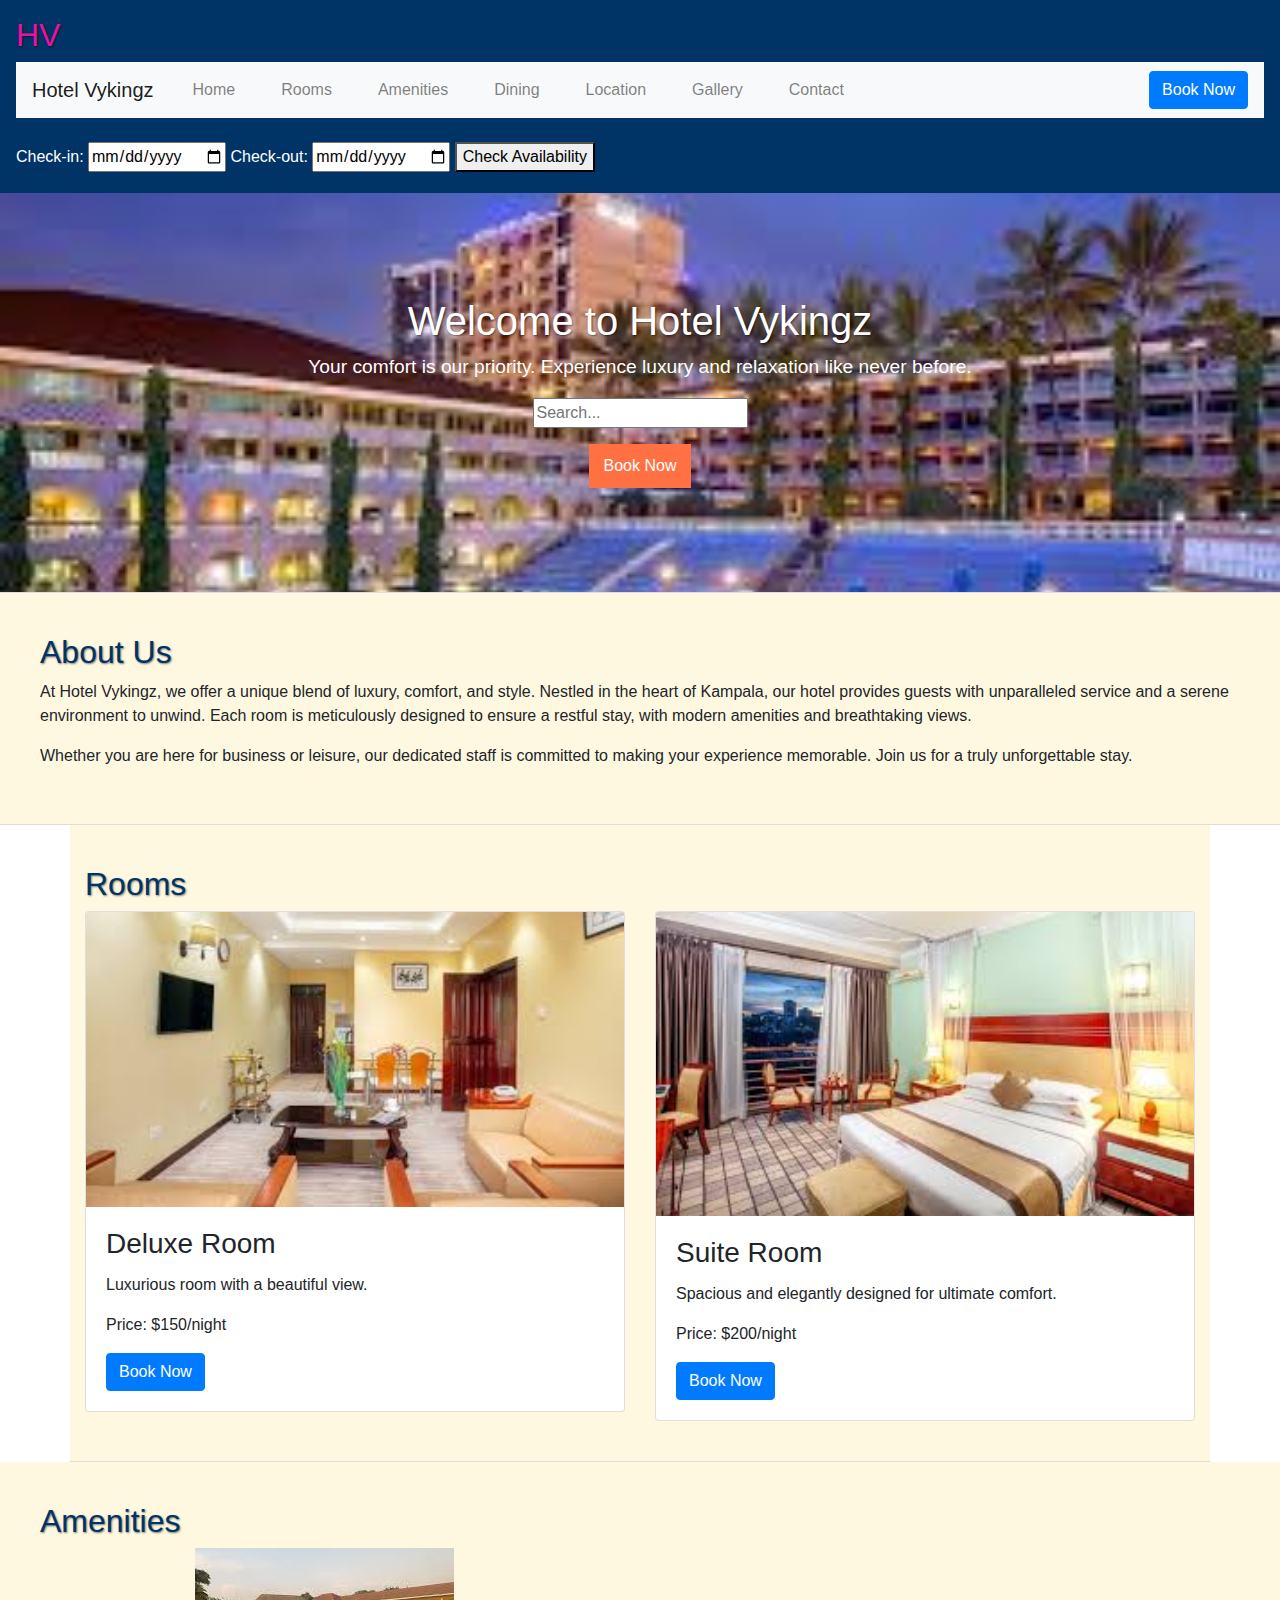
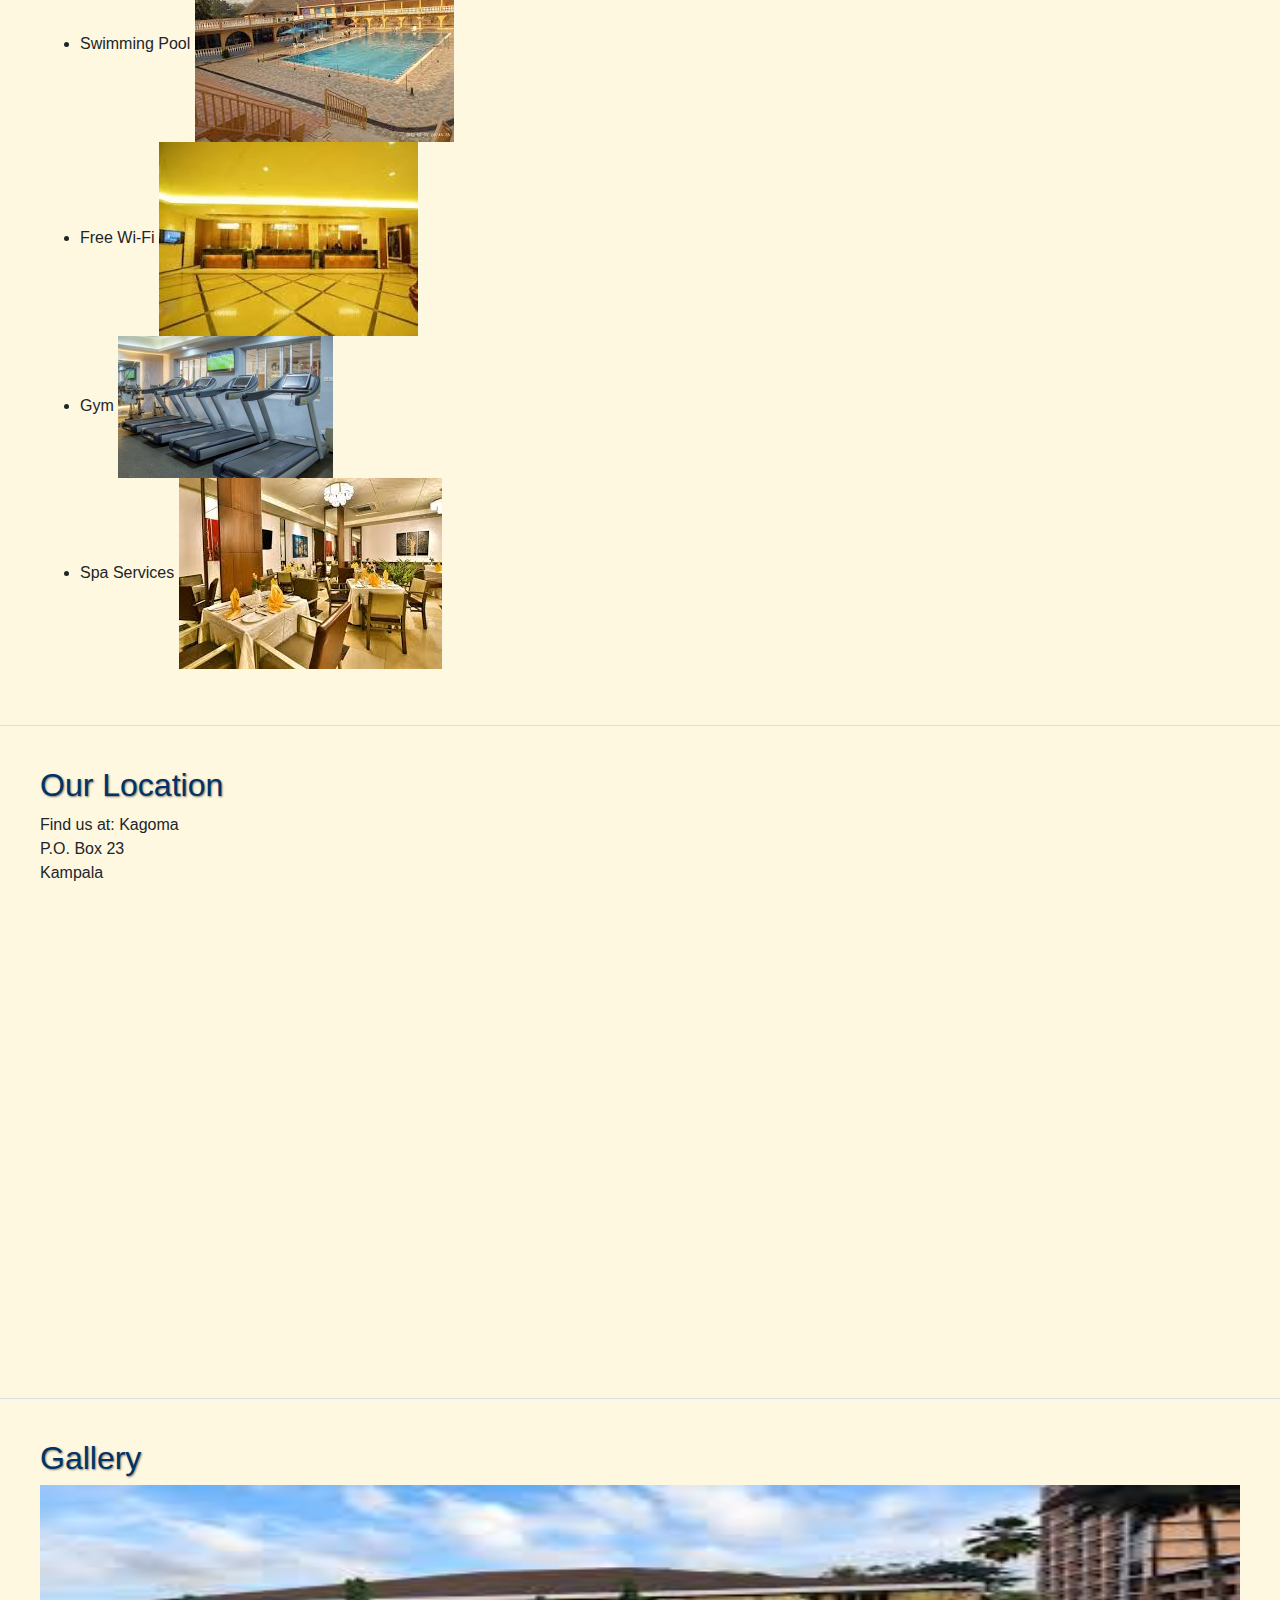
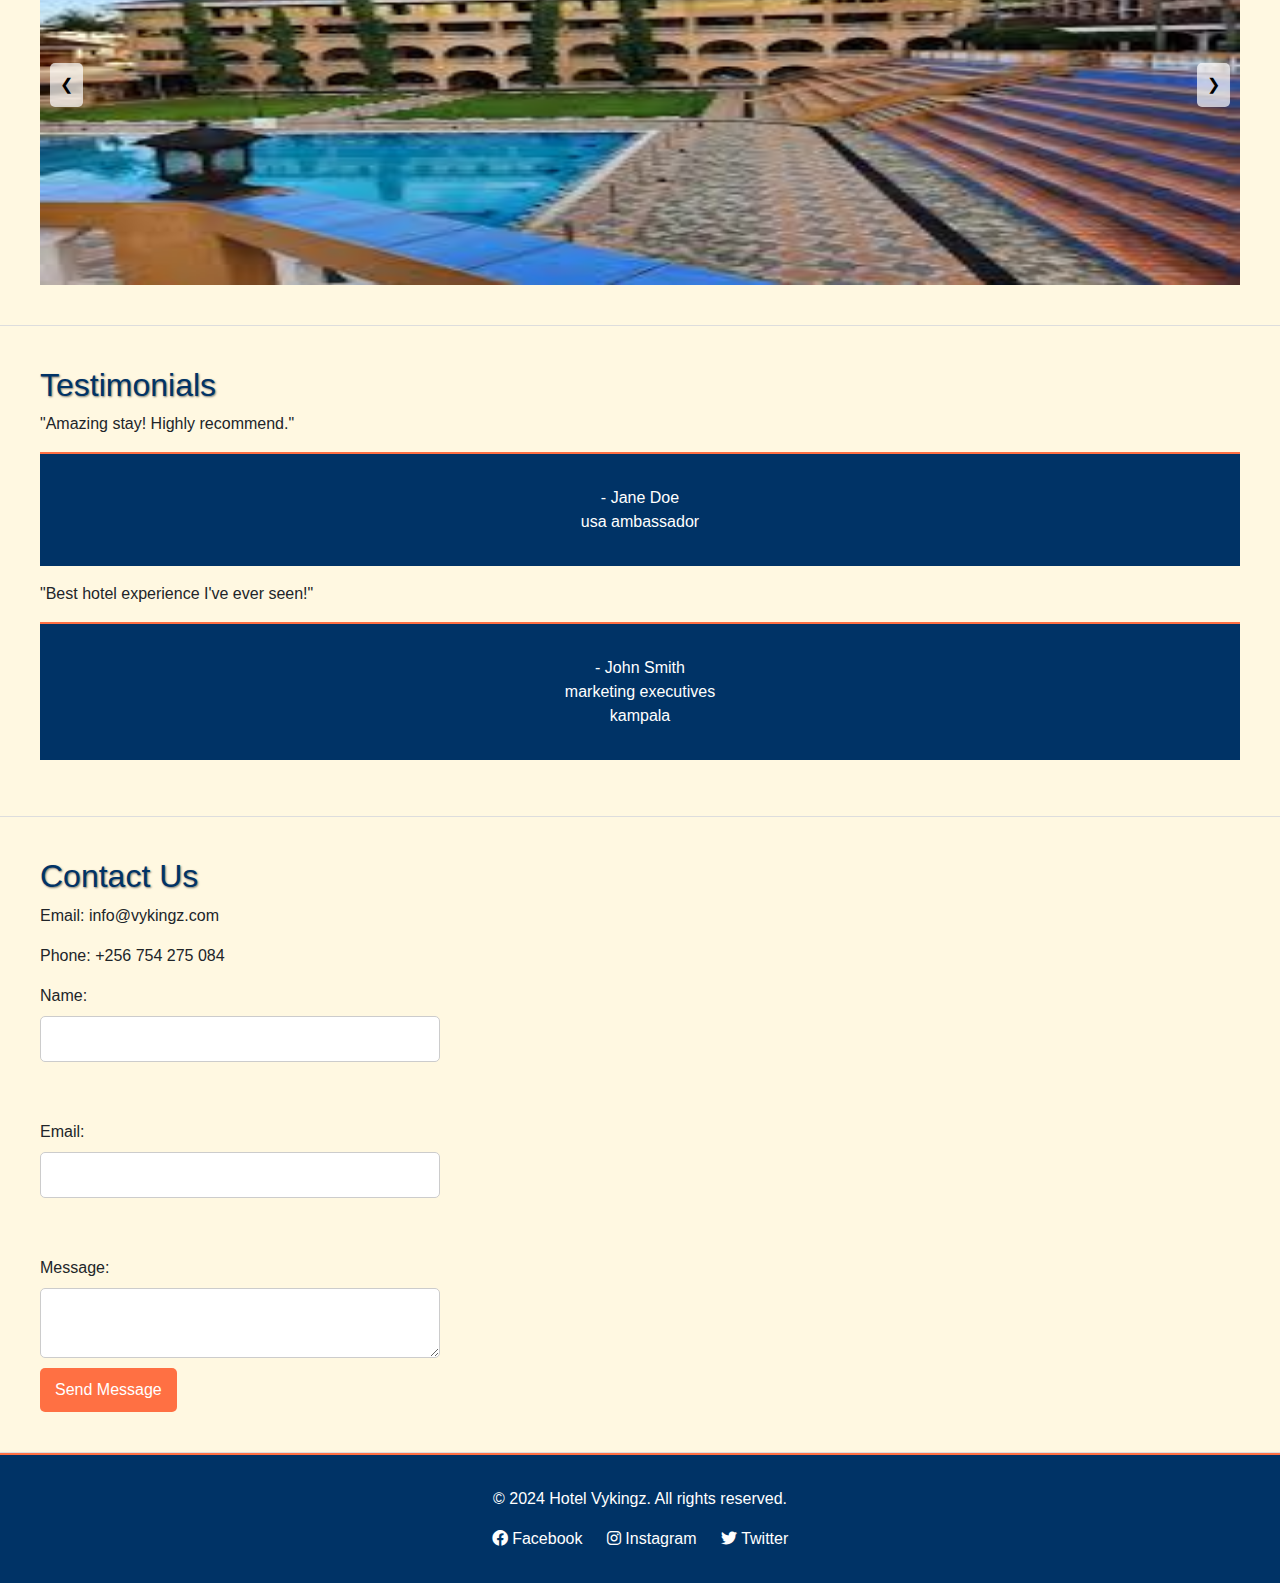
<file: best/index.html>
<!DOCTYPE html>
<html lang="en">

<head>
    <meta charset="UTF-8">
    <meta name="viewport" content="width=device-width, initial-scale=1.0">
    <title>Hotel Vykingz</title>
    <link rel="stylesheet" href="style.css">
    <link rel="stylesheet" href="https://maxcdn.bootstrapcdn.com/bootstrap/4.5.2/css/bootstrap.min.css">

    <!-- <link rel="stylesheet" href="https://cdnjs.cloudflare.com/ajax/libs/font-awesome/6.0.0-beta3/css/all.min.css"> -->

</head>

<body>
    <header>
        <div class="logo">
            <h2 style="color: rgb(236, 16, 163);">HV</h2>

        </div>
        <button class="mobile-menu-btn" onclick="toggleMenu()">Menu</button>

        <!-- <nav>
            <ul>
                <li><a href="#home">Home</a></li>
                <li><a href="#rooms">Rooms</a></li>
                <li><a href="#amenities">Amenities</a></li>
                <li><a href="#dining">Dining</a></li>
                <li><a href="#location">Location</a></li>
                <li><a href="#gallery">Gallery</a></li>
                <li><a href="#contact">Contact</a></li>
            </ul>
        </nav> -->
        <nav class="navbar navbar-expand-lg navbar-light bg-light">
            <a class="navbar-brand" href="#">Hotel Vykingz</a>
            <button class="navbar-toggler" type="button" data-toggle="collapse" data-target="#navbarNav"
                aria-controls="navbarNav" aria-expanded="false" aria-label="Toggle navigation">
                <span class="navbar-toggler-icon"></span>
            </button>
            <div class="collapse navbar-collapse" id="navbarNav">
                <ul class="navbar-nav">
                    <li class="nav-item"><a class="nav-link" href="index.html">Home</a></li>
                    <li class="nav-item"><a class="nav-link" href="rooms.html">Rooms</a></li>
                    <li class="nav-item"><a class="nav-link" href="amenities.html">Amenities</a></li>
                    <li class="nav-item"><a class="nav-link" href="#dining">Dining</a></li>
                    <li class="nav-item"><a class="nav-link" href="location.html">Location</a></li>
                    <li class="nav-item"><a class="nav-link" href="gallery.html">Gallery</a></li>
                    <li class="nav-item"><a class="nav-link" href="contact.html">Contact</a></li>
                </ul>
                <a class="btn btn-primary ml-auto" href="booking.html">Book Now</a>
            </div>
        </nav>
        <br>


        <!-- <a class="cta" href="">Book Now</a> -->
        <form id="booking-form" method="POST" action="/book">
            <label for="checkin">Check-in:</label>
            <input type="date" id="checkin" required>
            <label for="checkout">Check-out:</label>
            <input type="date" id="checkout" required>
            <button type="submit">Check Availability</button>
        </form>
    </header>

    <section id="home" class="hero">
        <h1>Welcome to Hotel Vykingz</h1>
        <p>Your comfort is our priority. Experience luxury and relaxation like never before.</p>
        <input type="text" id="search-input" placeholder="Search...">
        <ul id="search-results"></ul>
        <a class="cta" href="booking.html">Book Now</a>
    </section>

    <section id="about">
        <h2>About Us</h2>
        <p>At Hotel Vykingz, we offer a unique blend of luxury, comfort, and style. Nestled in the heart of Kampala, our
            hotel provides guests with unparalleled service and a serene environment to unwind. Each room is
            meticulously designed to ensure a restful stay, with modern amenities and breathtaking views.</p>
        <p>Whether you are here for business or leisure, our dedicated staff is committed to making your experience
            memorable. Join us for a truly unforgettable stay.</p>
    </section>

    <!-- <section id="rooms">
        <h2>Rooms</h2>
        <div class="room">
            <img src="imgs/9.jpg" alt="Deluxe Room">
            <h3>Deluxe Room</h3>
            <p>Luxurious room with a beautiful view.</p>
            <p>Price: $150/night</p>
            <a href="" class="cta">Book Now</a>
        </div>
        <div class="room">
            <img src="imgs/1.jpg" alt="Suite Room">
            <h3>Suite Room</h3>
            <p>Spacious and elegantly designed for ultimate comfort.</p>
            <p>Price: $200/night</p>
            <a href="" class="cta">Book Now</a>
        </div>
    </section> -->
    <section id="rooms" class="container">
        <h2>Rooms</h2>
        <div class="row">
            <div class="col-md-6">
                <div class="card">
                    <img class="card-img-top" src="imgs/9.jpg" alt="Deluxe Room">
                    <div class="card-body">
                        <h3 class="card-title">Deluxe Room</h3>
                        <p class="card-text">Luxurious room with a beautiful view.</p>
                        <p>Price: $150/night</p>
                        <a href="booking.html" class="btn btn-primary">Book Now</a>
                    </div>
                </div>
            </div>
            <div class="col-md-6">
                <div class="card">
                    <img class="card-img-top" src="imgs/1.jpg" alt="Suite Room">
                    <div class="card-body">
                        <h3 class="card-title">Suite Room</h3>
                        <p class="card-text">Spacious and elegantly designed for ultimate comfort.</p>
                        <p>Price: $200/night</p>
                        <a href="booking.html" class="btn btn-primary">Book Now</a>
                    </div>
                </div>
            </div>

        </div>
    </section>


    <section id="amenities">
        <h2>Amenities</h2>
        <ul>
            <li>Swimming Pool <img src="imgs/se.jpg" alt="Swimming Pool"></li>
            <li>Free Wi-Fi <img src="imgs/8.jpg" alt="Free Wi-Fi"></li>
            <li>Gym <img src="imgs/215x1421552473549gym.jpg" alt="Gym"></li>
            <li>Spa Services <img src="imgs/re.jpg" alt="Spa Services"></li>
        </ul>
    </section>

    <section id="location">
        <h2>Our Location</h2>
        <p>Find us at: Kagoma<br>P.O. Box 23<br>Kampala</p>
        <div id="map">
            <iframe
                src="https://www.google.com/maps/embed?pb=!1m14!1m12!1m3!1d2042755.714525848!2d32.58300000000001!3d0.3170000000000006!2m3!1f0!2f0!3f0!3m2!1i1024!2i768!4f13.1!5e0!3m2!1sen!2sug!4v1728933003870!5m2!1sen!2sug"
                width="600" height="450" style="border:0;" allowfullscreen loading="lazy"
                referrerpolicy="no-referrer-when-downgrade"></iframe>
        </div>
    </section>

    <!-- <section id="gallery">
        <h2>Gallery</h2>
        <div class="slider">
            <img class="slide" src="imgs/2.jpg" alt="Hotel Image 1">
            <img class="slide" src="imgs/9.jpg" alt="Hotel Image 2">
            <img class="slide" src="imgs/10.jpg" alt="Hotel Image 3">
            <img class="slide" src="imgs/se.jpg" alt="Hotel Image 4">
            <button class="prev" onclick="changeSlide(-1)">&#10094;</button>
            <button class="next" onclick="changeSlide(1)">&#10095;</button>
        </div>
    </section> -->
    <section id="gallery">
        <h2>Gallery</h2>
        <div class="slider">
            <img class="slide active" src="imgs/2.jpg" alt="Hotel Image 1">
            <img class="slide" src="imgs/9.jpg" alt="Hotel Image 2">
            <img class="slide" src="imgs/10.jpg" alt="Hotel Image 3">
            <img class="slide" src="imgs/se.jpg" alt="Hotel Image 4">
            <button class="prev" onclick="changeSlide(-1)">&#10094;</button>
            <button class="next" onclick="changeSlide(1)">&#10095;</button>
        </div>
    </section>


    <section id="testimonials">
        <h2>Testimonials</h2>
        <blockquote>
            <p>"Amazing stay! Highly recommend."</p>
            <footer>- Jane Doe <br>usa ambassador</footer>
        </blockquote>
        <blockquote>
            <p>"Best hotel experience I've ever seen!"</p>
            <footer>- John Smith<br>marketing executives<br>kampala</footer>
        </blockquote>
    </section>

    <section id="contact">
        <h2>Contact Us</h2>
        <p>Email: info@vykingz.com</p>
        <p>Phone: +256 754 275 084</p>
        <form>
            <label for="name">Name:</label>
            <input type="text" id="name" required>
            <br><br>
            <label for="email">Email:</label>
            <input type="email" id="email" required>
            <br><br>
            <label for="message">Message:</label>
            <textarea id="message" required></textarea>
            <button type="submit">Send Message</button>
        </form>
    </section>

    <footer>
        <p>&copy; 2024 Hotel Vykingz. All rights reserved.</p>
        <!-- <div class="social-media">
            <a href="#">Facebook<i class="fa fa-facebook"></i></a>
            <a href="#">Instagram<i class="fa fa-instagram"></i></a>
            <a href="#">Twitter<i class="fa fa-twitter"></i></a>
        </div> -->
        <div class="social-media">
            <link rel="stylesheet"
                href="https://cdnjs.cloudflare.com/ajax/libs/font-awesome/6.0.0-beta3/css/all.min.css">
            <a href="#"><i class="fab fa-facebook"></i> Facebook</a>
            <a href="#"><i class="fab fa-instagram"></i> Instagram</a>
            <a href="#"><i class="fab fa-twitter"></i> Twitter</a>
        </div>

    </footer>

    <script src="script.js"></script>
    <script src="https://code.jquery.com/jquery-3.5.1.slim.min.js"></script>
    <script src="https://cdn.jsdelivr.net/npm/@popperjs/core@2.9.2/dist/umd/popper.min.js"></script>
    <script src="https://stackpath.bootstrapcdn.com/bootstrap/4.5.2/js/bootstrap.min.js"></script>

</body>

</html>
</file>
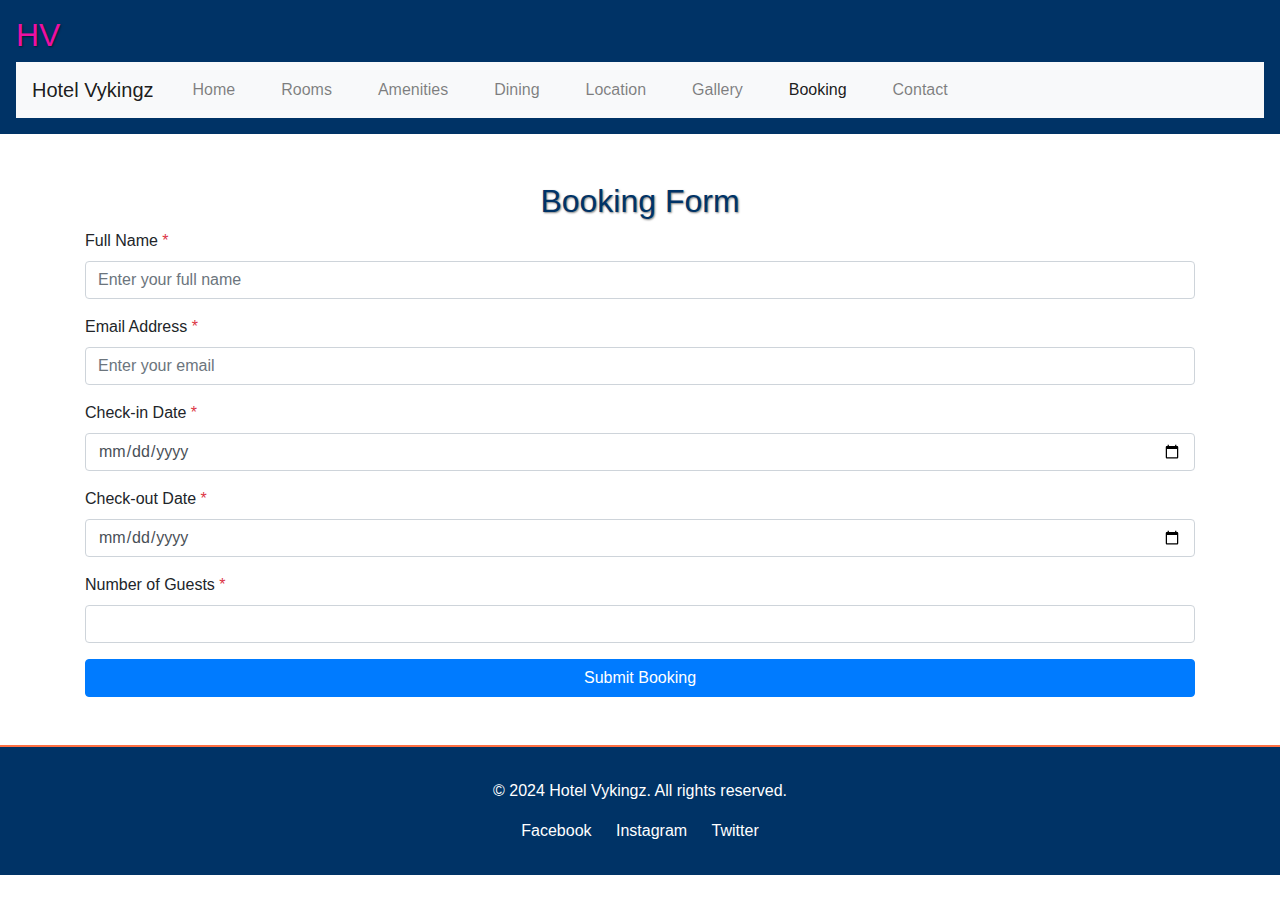
<file: best/booking.html>
<!DOCTYPE html>
<html lang="en">

<head>
    <meta charset="UTF-8">
    <meta name="viewport" content="width=device-width, initial-scale=1.0">
    <title>Booking - Hotel Vykingz</title>
    <link rel="stylesheet" href="style.css">
    <link rel="stylesheet" href="https://maxcdn.bootstrapcdn.com/bootstrap/4.5.2/css/bootstrap.min.css">
</head>

<body>
    <header>
        <div class="logo">
            <h2 style="color: rgb(236, 16, 163);">HV</h2>
        </div>
        <nav class="navbar navbar-expand-lg navbar-light bg-light">
            <a class="navbar-brand" href="#">Hotel Vykingz</a>
            <button class="navbar-toggler" type="button" data-toggle="collapse" data-target="#navbarNav" aria-controls="navbarNav" aria-expanded="false" aria-label="Toggle navigation">
                <span class="navbar-toggler-icon"></span>
            </button>
            <div class="collapse navbar-collapse" id="navbarNav">
                <ul class="navbar-nav">
                    <li class="nav-item"><a class="nav-link" href="index.html#home">Home</a></li>
                    <li class="nav-item"><a class="nav-link" href="index.html#rooms">Rooms</a></li>
                    <li class="nav-item"><a class="nav-link" href="index.html#amenities">Amenities</a></li>
                    <li class="nav-item"><a class="nav-link" href="index.html#dining">Dining</a></li>
                    <li class="nav-item"><a class="nav-link" href="index.html#location">Location</a></li>
                    <li class="nav-item"><a class="nav-link" href="index.html#gallery">Gallery</a></li>
                    <li class="nav-item"><a class="nav-link active" href="booking.html">Booking</a></li>
                    <li class="nav-item"><a class="nav-link" href="index.html#contact">Contact</a></li>
                </ul>
                <!-- <a class="btn btn-primary ml-auto" href="booking.html">Book Now</a> -->
            </div>
        </nav>
    </header>

    <div class="container mt-5">
        <h2 class="text-center">Booking Form</h2>
        <form id="bookingForm" method="POST" action="/book">
            <div class="form-group">
                <label for="name">Full Name <span class="text-danger">*</span></label>
                <input type="text" class="form-control" id="name" placeholder="Enter your full name" required>
            </div>
            <div class="form-group">
                <label for="email">Email Address <span class="text-danger">*</span></label>
                <input type="email" class="form-control" id="email" placeholder="Enter your email" required>
            </div>
            <div class="form-group">
                <label for="checkIn">Check-in Date <span class="text-danger">*</span></label>
                <input type="date" class="form-control" id="checkIn" required>
            </div>
            <div class="form-group">
                <label for="checkOut">Check-out Date <span class="text-danger">*</span></label>
                <input type="date" class="form-control" id="checkOut" required>
            </div>
            <div class="form-group">
                <label for="guests">Number of Guests <span class="text-danger">*</span></label>
                <input type="number" class="form-control" id="guests" min="1" required>
            </div>
            <button type="submit" class="btn btn-primary btn-block">Submit Booking</button>
        </form>
        <div id="feedback" class="mt-3"></div>
    </div>

    <footer class="text-center mt-5">
        <p>&copy; 2024 Hotel Vykingz. All rights reserved.</p>
        <div class="social-media">
            <a href="#"><i class="fab fa-facebook"></i> Facebook</a>
            <a href="#"><i class="fab fa-instagram"></i> Instagram</a>
            <a href="#"><i class="fab fa-twitter"></i> Twitter</a>
        </div>
    </footer>

    <script src="script.js"></script>
    <script src="https://code.jquery.com/jquery-3.5.1.slim.min.js"></script>
    <script src="https://cdn.jsdelivr.net/npm/@popperjs/core@2.9.2/dist/umd/popper.min.js"></script>
    <script src="https://stackpath.bootstrapcdn.com/bootstrap/4.5.2/js/bootstrap.min.js"></script>
</body>

</html>
</file>
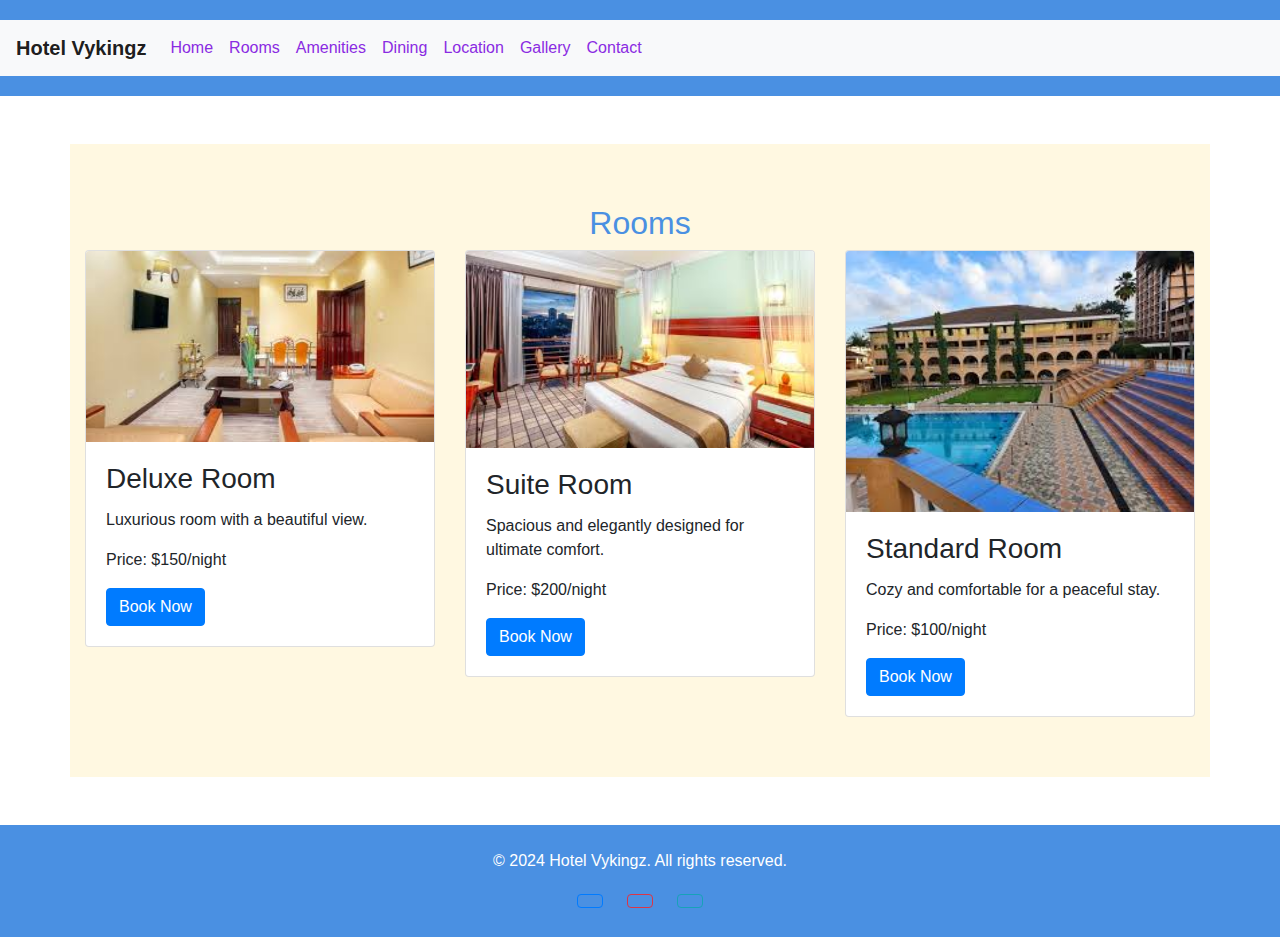
<file: best/rooms.html>
<!DOCTYPE html>
<html lang="en">

<head>
    <meta charset="UTF-8">
    <meta name="viewport" content="width=device-width, initial-scale=1.0">
    <title>Rooms - Hotel Vykingz</title>
    <link rel="stylesheet" href="final.css">
    <link rel="stylesheet" href="https://maxcdn.bootstrapcdn.com/bootstrap/4.5.2/css/bootstrap.min.css">
</head>

<body>
    <header>
        <nav class="navbar navbar-expand-lg navbar-light bg-light">
            <a class="navbar-brand" href="#">Hotel Vykingz</a>
            <button class="navbar-toggler" type="button" data-toggle="collapse" data-target="#navbarNav">
                <span class="navbar-toggler-icon"></span>
            </button>
            <div class="collapse navbar-collapse" id="navbarNav">
                <ul class="navbar-nav">
                    <li class="nav-item"><a class="nav-link" href="index.html">Home</a></li>
                    <li class="nav-item"><a class="nav-link" href="#rooms">Rooms</a></li>
                    <li class="nav-item"><a class="nav-link" href="amenities.html">Amenities</a></li>
                    <li class="nav-item"><a class="nav-link" href="index.html#">Dining</a></li>
                    <li class="nav-item"><a class="nav-link" href="location.html">Location</a></li>
                    <li class="nav-item"><a class="nav-link" href="gallery.html">Gallery</a></li>
                    <li class="nav-item"><a class="nav-link" href="contact.html">Contact</a></li>
                </ul>
            </div>
        </nav>
    </header>

    <section class="container my-5">
        <h2>Rooms</h2>
        <div class="row">
            <div class="col-md-4">
                <div class="card">
                    <img class="card-img-top" src="imgs/9.jpg" alt="Deluxe Room">
                    <div class="card-body">
                        <h3 class="card-title">Deluxe Room</h3>
                        <p class="card-text">Luxurious room with a beautiful view.</p>
                        <p>Price: $150/night</p>
                        <a href="booking.html" class="btn btn-primary">Book Now</a>
                    </div>
                </div>
            </div>
            <div class="col-md-4">
                <div class="card">
                    <img class="card-img-top" src="imgs/1.jpg" alt="Suite Room">
                    <div class="card-body">
                        <h3 class="card-title">Suite Room</h3>
                        <p class="card-text">Spacious and elegantly designed for ultimate comfort.</p>
                        <p>Price: $200/night</p>
                        <a href="booking.html" class="btn btn-primary">Book Now</a>
                    </div>
                </div>
            </div>
            <div class="col-md-4">
                <div class="card">
                    <img class="card-img-top" src="imgs/2.jpg" alt="Standard Room">
                    <div class="card-body">
                        <h3 class="card-title">Standard Room</h3>
                        <p class="card-text">Cozy and comfortable for a peaceful stay.</p>
                        <p>Price: $100/night</p>
                        <a href="booking.html" class="btn btn-primary">Book Now</a>
                    </div>
                </div>
            </div>
        </div>
    </section>

    <footer class="text-center py-4">
        <p>&copy; 2024 Hotel Vykingz. All rights reserved.</p>
        <div class="social-media">
            <a href="#" class="btn btn-outline-primary"><i class="fab fa-facebook"></i></a>
            <a href="#" class="btn btn-outline-danger"><i class="fab fa-instagram"></i></a>
            <a href="#" class="btn btn-outline-info"><i class="fab fa-twitter"></i></a>
        </div>
    </footer>

    <script src="https://code.jquery.com/jquery-3.5.1.slim.min.js"></script>
    <script src="https://cdn.jsdelivr.net/npm/@popperjs/core@2.9.2/dist/umd/popper.min.js"></script>
    <script src="https://stackpath.bootstrapcdn.com/bootstrap/4.5.2/js/bootstrap.min.js"></script>
</body>

</html>
</file>
<file: best/final.css>
/* Global Styles */
body {
    font-family: 'Arial', sans-serif;
    color: #333;
    background: #fff8e1;
}

/* Header Styles */
header {
    background-color: #4A90E2; /* Primary Color */
    color: rgb(80, 6, 6);
    padding: 20px 0;
}

.navbar-brand {
    font-size: 1.5rem;
    font-weight: bold;
}

.navbar-nav .nav-link {
    color: blueviolet !important;
}

.navbar-nav .nav-link:hover {
    color: #FFC107; /* Accent Color */
}

.btn-primary {
    background-color: #FFC107; /* Accent Color */
    border: none;
}

.btn-primary:hover {
    background-color: #ffca28; /* Lighter Accent */
}

/* Hero Section */
.hero {
    text-align: center;
    /* background: url(imgs/t.jpg) no-repeat center center; */
    background-size: cover;
    padding: 100px 0;
    color: white;
}

/* Section Styles */
section {
    padding: 60px 0;
    background: #fff8e1;
}

h2 {
    font-size: 2.5rem;
    color: #4A90E2;
    text-align: center;
    margin-bottom: 30px;
}

/* Rooms Section */
.card {
    border: none;
    border-radius: 10px;
    transition: transform 0.2s;
}

.card:hover {
    transform: scale(1.05);
}

/* Amenities Section */
ul {
    list-style-type: none;
    padding: 0;
}

.list-group-item {
    display: flex;
    align-items: center;
    border: none;
    padding: 20px;
}

.list-group-item img {
    margin-right: 20px;
}

/* Footer Styles */
footer {
    background-color: #4A90E2; /* Primary Color */
    color: white;
    padding: 20px 0;
}

.social-media a {
    color: white;
    margin: 0 10px;
}

.social-media a:hover {
    color: #FFC107; /* Accent Color */
}

/* Responsive Styles */
@media (max-width: 768px) {
    .hero {
        padding: 50px 0;
    }
}
</file>
<file: best/style.css>
/* Bootstrap CSS link */
/* <link rel="stylesheet" href="https://maxcdn.bootstrapcdn.com/bootstrap/4.5.2/css/bootstrap.min.css"> */

body {
    font-family: Arial, sans-serif;
    margin: 0;
    padding: 0;
}

header {
    background: #003366; /* Dark Navy */
    color: white;
    padding: 1em;
    display: flex;
    justify-content: space-between;
    align-items: center;
}

.mobile-menu-btn {
    display: none;
}

@media (max-width: 768px) {
    .mobile-menu-btn {
        display: block;
        background: #ff7043; /* Vibrant Orange */
        color: white;
        border: none;
        padding: 10px;
        cursor: pointer;
    }

    nav ul {
        display: none;
        flex-direction: column;
        width: 100%;
    }

    nav.active ul {
        display: flex;
    }
}

nav ul {
    list-style-type: none;
    display: flex;
}

nav ul li {
    margin: 0 15px;
}

nav ul li a {
    color: white;
    text-decoration: none;
}

.cta {
    background: #ff7043; /* Vibrant Orange */
    color: white;
    padding: 10px 15px;
    text-decoration: none;
    transition: background-color 0.3s ease;
}

.cta:hover {
    background-color: rgba(255, 112, 67, 0.8); /* Slightly darker on hover */
}

.hero {
    background: url(imgs/6.jpg) no-repeat center center/cover;
    height: 400px;
    display: flex;
    flex-direction: column;
    justify-content: center;
    align-items: center;
    color: white;
    text-align: center;
    padding: 20px; /* Add padding for better spacing */
}

.hero h1 {
    font-size: 2.5em; /* Larger font size for prominence */
}

.hero p {
    font-size: 1.2em; /* Slightly larger font for readability */
}

section {
    padding: 40px;
    background: #fff8e1; /* Soft Cream */
    border-bottom: 1px solid #ddd; /* Subtle separation */
}

h2 {
     /* Dark Navy */
     /* Dark Navy */
    color:#003366 ; /* Deep Green */
    margin-bottom: 20px;
}

.room {
    margin-bottom: 20px;
     background:lightgray;   
    border-radius: 5px;
    padding: 20px;
    box-shadow: 0 2px 10px rgba(0, 0, 0, 0.1); /* Subtle shadow for depth */
}

.room img {
    width: 100%;
    height: auto;
    border-radius: 5px; /* Rounded corners for images */
}

.amenities ul {
    list-style-type: none;
    padding: 0;
}

.amenities li {
    display: flex;
    align-items: center;
    margin: 10px 0;
}

.amenities img {
    width: 50px; /* Fixed size for icons */
    height: auto;
    margin-left: 10px;
}

/* Slider styles */
.slider {
    position: relative;
    max-width: 100%;
    overflow: hidden;
    height: 400px; /* Ensure consistent height for the slider */
}

.slide {
    display: none;
    position: absolute;
    top: 0;
    left: 0;
    width: 100%;
    height: 100%;
    opacity: 0;
    transition: opacity 0.5s ease-in-out; /* Smooth opacity transition */
}

.active {
    display: block;
    opacity: 1; /* Make the active slide visible */
}

/* Buttons on image */
.prev, .next {
    position: absolute;
    top: 50%; /* Center vertically */
    transform: translateY(-50%); /* Adjust for perfect centering */
    background-color: rgba(255, 255, 255, 0.7); /* Semi-transparent background */
    border: none;
    padding: 10px;
    cursor: pointer;
    z-index: 10; /* Ensure buttons are above the slides */
    border-radius: 5px; /* Rounded corners */
}

.prev {
    left: 10px; /* Position on the left */
}

.next {
    right: 10px; /* Position on the right */
}

.prev:hover, .next:hover {
    background-color: rgba(196, 40, 40, 0.8); /* Full opacity on hover */
}

/* Footer */
footer {
    background: #003366; /* Dark Navy */
     /* Deep Green */
    color: white;
    text-align: center;
    padding: 1em 0;
}

.social-media a {
    margin: 0 10px;
    color: white; /* Change to white for better visibility */
    text-decoration: none;
}

.social-media a:hover {
    text-decoration: underline; /* Optional hover effect */
}

#contact form {
    display: flex;
    flex-direction: column;
    align-items: flex-start; /* Align labels to the left */
}

#contact input, #contact textarea {
    width: 100%; /* Full width for inputs */
    max-width: 400px; /* Limit max width */
    padding: 10px;
    margin-bottom: 10px; /* Space between fields */
    border: 1px solid #ccc;
    border-radius: 5px;
}

#contact button {
    background: #ff7043; /* Vibrant Orange */
    color: white;
    padding: 10px 15px;
    border: none;
    border-radius: 5px;
    cursor: pointer;
    transition: background-color 0.3s ease;
}

#contact button:hover {
    background-color: rgba(255, 112, 67, 0.8); /* Slightly darker on hover */
}
h1, h2 {
    text-shadow: 1px 1px 2px rgba(0, 0, 0, 0.5);
}
footer {
    padding: 2em 0; /* More padding */
    border-top: 2px solid #ff7043; /* Border for separation */
}
</file>
